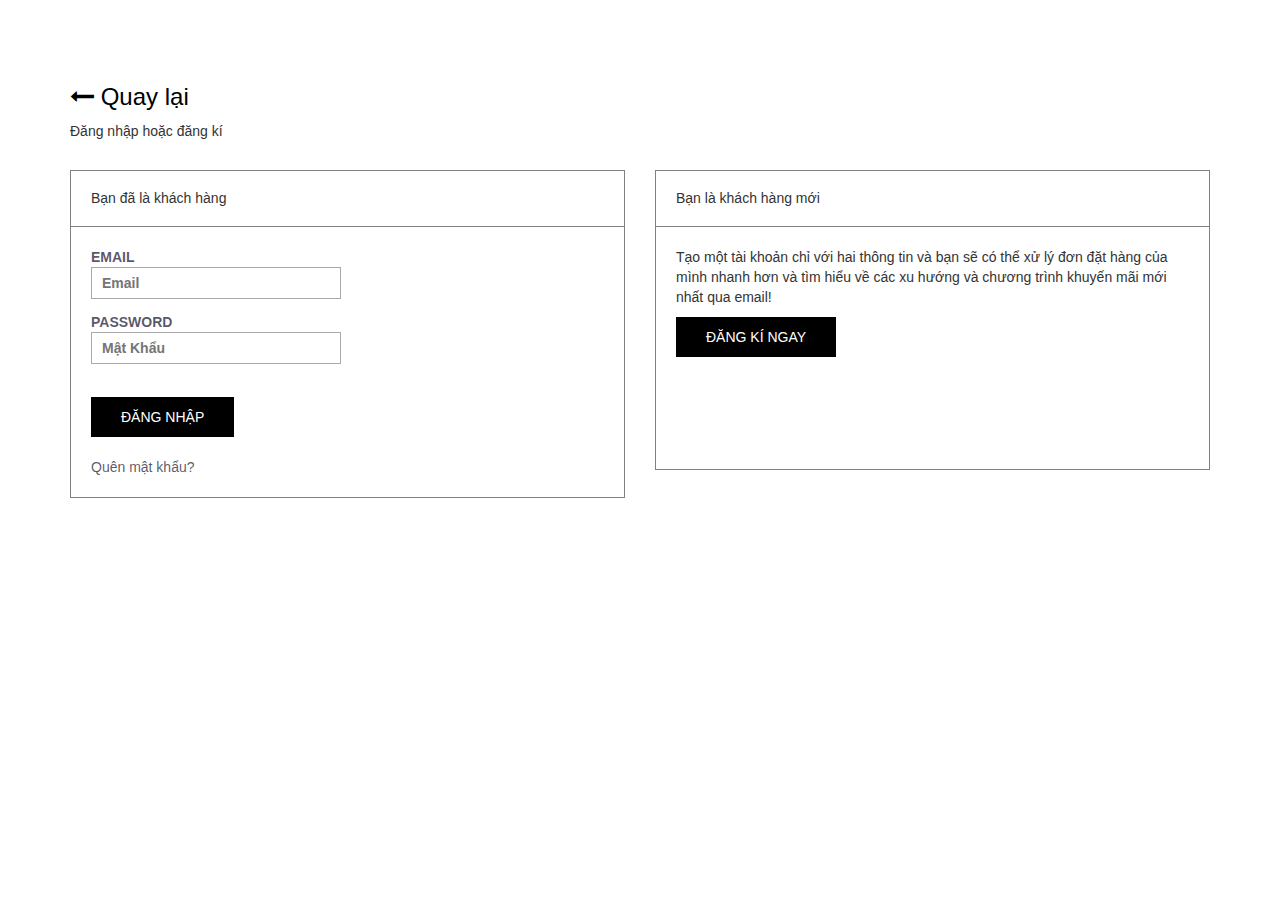
<file: pages/login.html>
<!DOCTYPE html>
<html lang="en">

<head>
	<title>MaxStore</title>
	<meta charset="utf-8">
	<meta http-equiv="X-UA-Compatible" content="IE=edge">
	<meta name="description" content="Colo Shop Template">
	<meta name="viewport" content="width=device-width, initial-scale=1">

    <link rel="stylesheet" href="https://maxcdn.bootstrapcdn.com/bootstrap/3.4.1/css/bootstrap.min.css">
    <link href="https://fonts.googleapis.com/css?family=Montserrat" rel="stylesheet" type="text/css">
    <link href="https://fonts.googleapis.com/css?family=Lato" rel="stylesheet" type="text/css">
    <link href="//maxcdn.bootstrapcdn.com/font-awesome/4.7.0/css/font-awesome.min.css" rel="stylesheet">

    <link rel="stylesheet" href="../css/acount.css">
	
</head>

<body>

    <!-- Btn Back -->

 

    <!-- Main -->
    <div class="main container">
            <div class="container">
                <a href="./../index.html" style="font-size: 24px;color:black;text-decoration: none;">
                    <i class="fa fa-long-arrow-left"></i>
                    Quay lại
                </a>

                <h5>Đăng nhập hoặc đăng kí</h5>
                <br />
                <div class="row">
                    <div class="col-md-6">
                        <div class="login form">
                            <div class="form-title">
                                <h5>Bạn đã là khách hàng</h5>
                            </div>
                            <div class="login-content form-content">
                                <form action="">
                                    <label for="">
                                        <span>EMAIL</span><br />
                                        <input type="text" placeholder="Email" required>
                                    </label>
                                    <br />
                                    <label for="">
                                        <span>PASSWORD</span><br />
                                        <input type="text" placeholder="Mật Khẩu" required>
                                    </label>
                                    <br /><br />
                                    <button type="submit">ĐĂNG NHẬP</button>
                                </form>
    
                                <br />
                                <span class="btn-forget-password">Quên mật khẩu?</span>
                            </div>
    
    
    
                            <div class="forget-password">
                                <div class="form-content">
                                    <form action="">
                                        <label for="">
                                            <span>EMAIL</span><br />
                                            <input type="text" placeholder="Email" required>
                                        </label>
    
                                        <br />
                                        <button type="submit">Gửi</button>
                                    </form>
                                    <br />
                                    <span class="exit-forget-pasword">Hủy</span>
                                </div>
    
                            </div>
    
                        </div>
                    </div>
                    <div class="col-md-6">
                        <div class="register form">
                            <div class="form-title">
                                <h5>Bạn là khách hàng mới</h5>
                            </div>
                            <div class="register-content form-content">
                                <p>Tạo một tài khoản chỉ với hai thông tin và bạn sẽ có thể xử lý đơn đặt hàng của mình
                                    nhanh hơn và tìm hiểu về các xu hướng và chương trình khuyến mãi mới nhất qua email!</p>
    
                                <a href="register.html"><button>ĐĂNG KÍ NGAY</button></a>
                            </div>
                        </div>
                    </div>
                </div>
    
    
            </div>
        </div>
    <!--  -->


<script src="https://ajax.googleapis.com/ajax/libs/jquery/3.5.1/jquery.min.js"></script>
<script src="https://maxcdn.bootstrapcdn.com/bootstrap/3.4.1/js/bootstrap.min.js"></script>
<script src='http://cdnjs.cloudflare.com/ajax/libs/jquery/2.1.3/jquery.min.js'></script>
<script src="./../js/acount.js"></script>
	
</body>

</html>
</file>
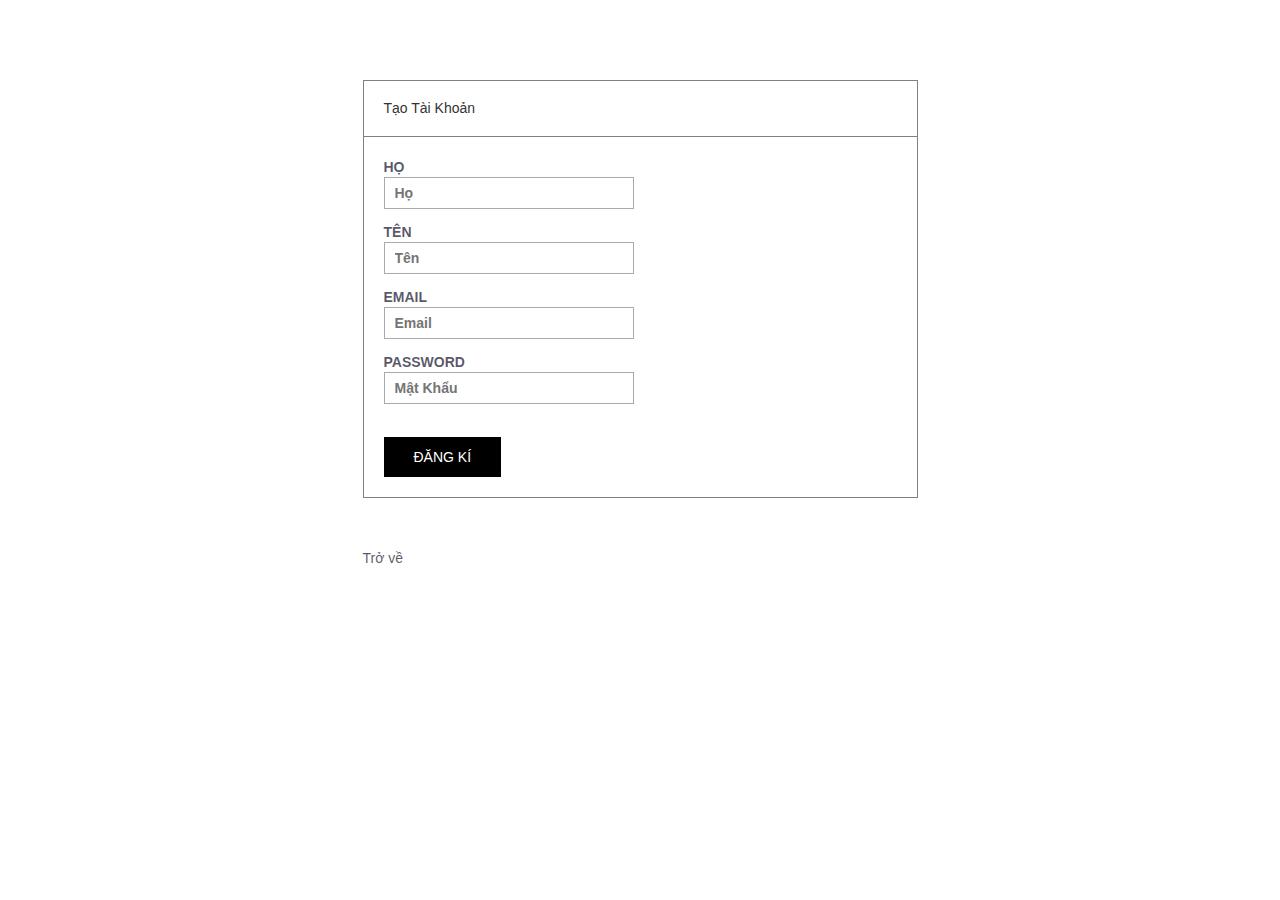
<file: pages/register.html>
<!DOCTYPE html>
<html lang="en">

<head>
    <title>MaxStore</title>
    <meta charset="utf-8">
    <meta http-equiv="X-UA-Compatible" content="IE=edge">
    <meta name="description" content="Colo Shop Template">
    <meta name="viewport" content="width=device-width, initial-scale=1">

    <link rel="stylesheet" href="https://maxcdn.bootstrapcdn.com/bootstrap/3.4.1/css/bootstrap.min.css">
    <link href="https://fonts.googleapis.com/css?family=Montserrat" rel="stylesheet" type="text/css">
    <link href="https://fonts.googleapis.com/css?family=Lato" rel="stylesheet" type="text/css">

    <link rel="stylesheet" href="../css/acount.css">

</head>

<body>


    <!-- Breadcrumb -->
    <!-- <div class="container">
        <div class="breadcumb">
            <p> Trang Chủ / <span>Đăng Kí</span></p>
        </div>
    </div> -->

    <!-- Main -->
    <div class="main container">
        <div class="container">

            <div class="row">
                <div class="col-md-3"></div>
                <div class="col-md-6">
                    <div class="login form">
                        <div class="form-title">
                            <h5>Tạo Tài Khoản</h5>
                        </div>
                        <div class="login-content form-content">
                            <form action="">
                                <label for="">
                                    <span>HỌ</span><br />
                                    <input type="text" placeholder="Họ" required>
                                </label>
                                <br />
                                <label for="">
                                    <span>TÊN</span><br />
                                    <input type="text" placeholder="Tên" required>
                                </label>
                                <br />
                                <label for="">
                                    <span>EMAIL</span><br />
                                    <input type="text" placeholder="Email" required>
                                </label>
                                <br />
                                <label for="">
                                    <span>PASSWORD</span><br />
                                    <input type="text" placeholder="Mật Khẩu" required>
                                </label>
                                <br /><br />
                                <button type="submit">ĐĂNG KÍ</button>
                            </form>
                        </div>
                    </div>
                    <br />
                    <a href="login.html"><span>Trở về</span></a>
                </div>
                <div class="col-md-3"></div>
            </div>

            <br />


        </div>
    </div>



    <script src="https://ajax.googleapis.com/ajax/libs/jquery/3.5.1/jquery.min.js"></script>
    <script src="https://maxcdn.bootstrapcdn.com/bootstrap/3.4.1/js/bootstrap.min.js"></script>
    <script src='http://cdnjs.cloudflare.com/ajax/libs/jquery/2.1.3/jquery.min.js'></script>


</body>

</html>
</file>
<file: css/acount.css>
img{
    width: 100%;
  }
  
.main{
    padding: 80px 0;
    
}



.form{
    border: 1px solid grey;
    min-height: 300px;
    margin-bottom: 30px;
}

.form .form-title{
    border-bottom: 1px solid grey;
    padding:10px 20px;
}

.form-content{
    padding: 20px;
}

.form-content input{
    width: 250px;
    outline: none;
    padding: 5px 10px;
    margin-bottom: 8px;
    border:1px solid #aaa
}

.form-content button{
    background: black;
    color: white;
    border: none;
    padding: 10px 30px;
}

.main span{
    color: rgba(14, 11, 39, 0.699);
    cursor: pointer;
}




.forget-password{
    display: none;
}
</file>
